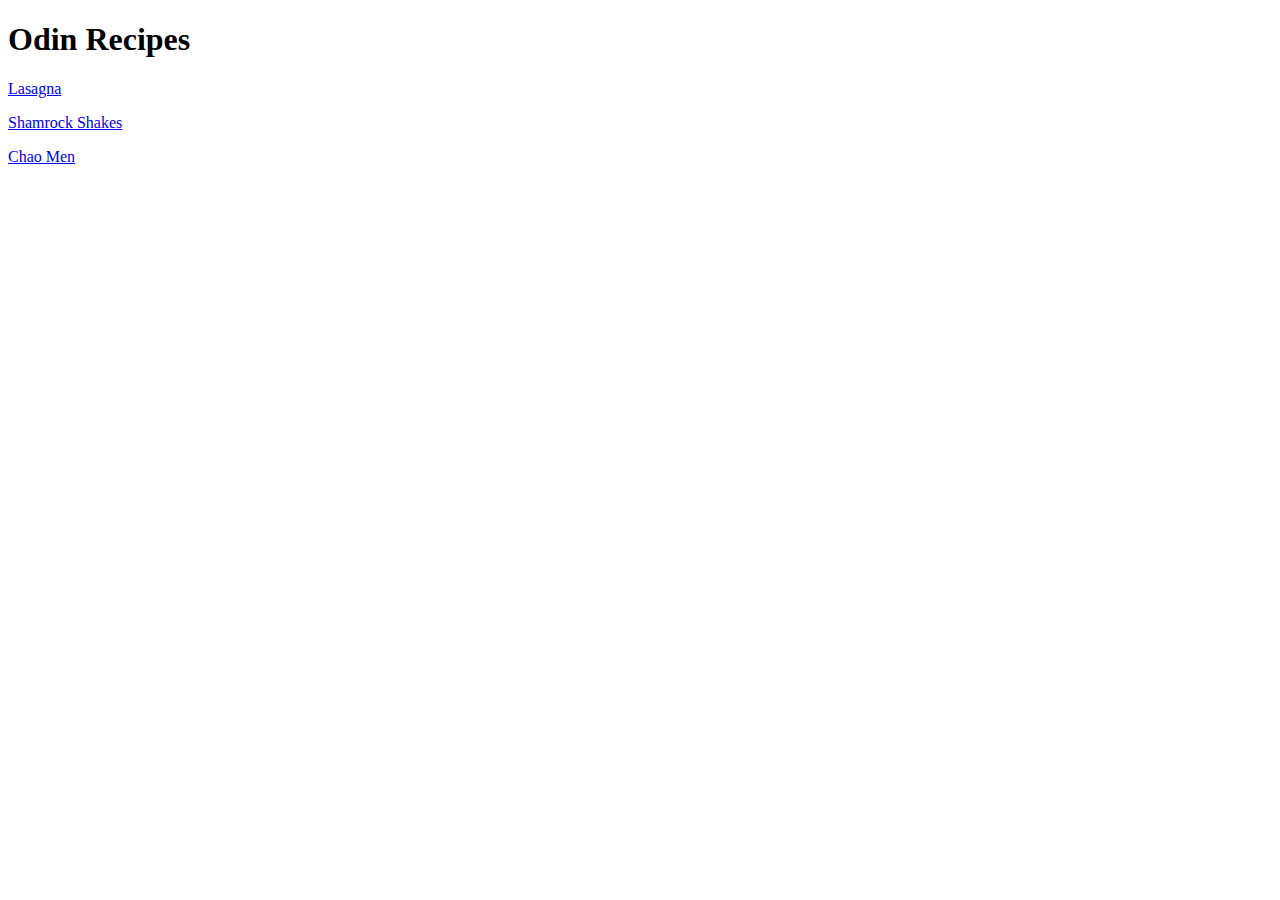
<file: index.html>
<!DOCTYPE html>
<html lang="en">
<head>
    <meta charset="UTF-8">
    <meta name="viewport" content="width=device-width, initial-scale=1.0">
    <title>Document</title>
</head>
<body>
    <h1>Odin Recipes</h1>
    <p><a href="recipes/lasagna.html">Lasagna</a></p>
    <p><a href="recipes/shamrock-shakes.html">Shamrock Shakes</a></p>
    <p><a href="recipes/chao-men.html">Chao Men</a></p>
</body>
</html>
</file>
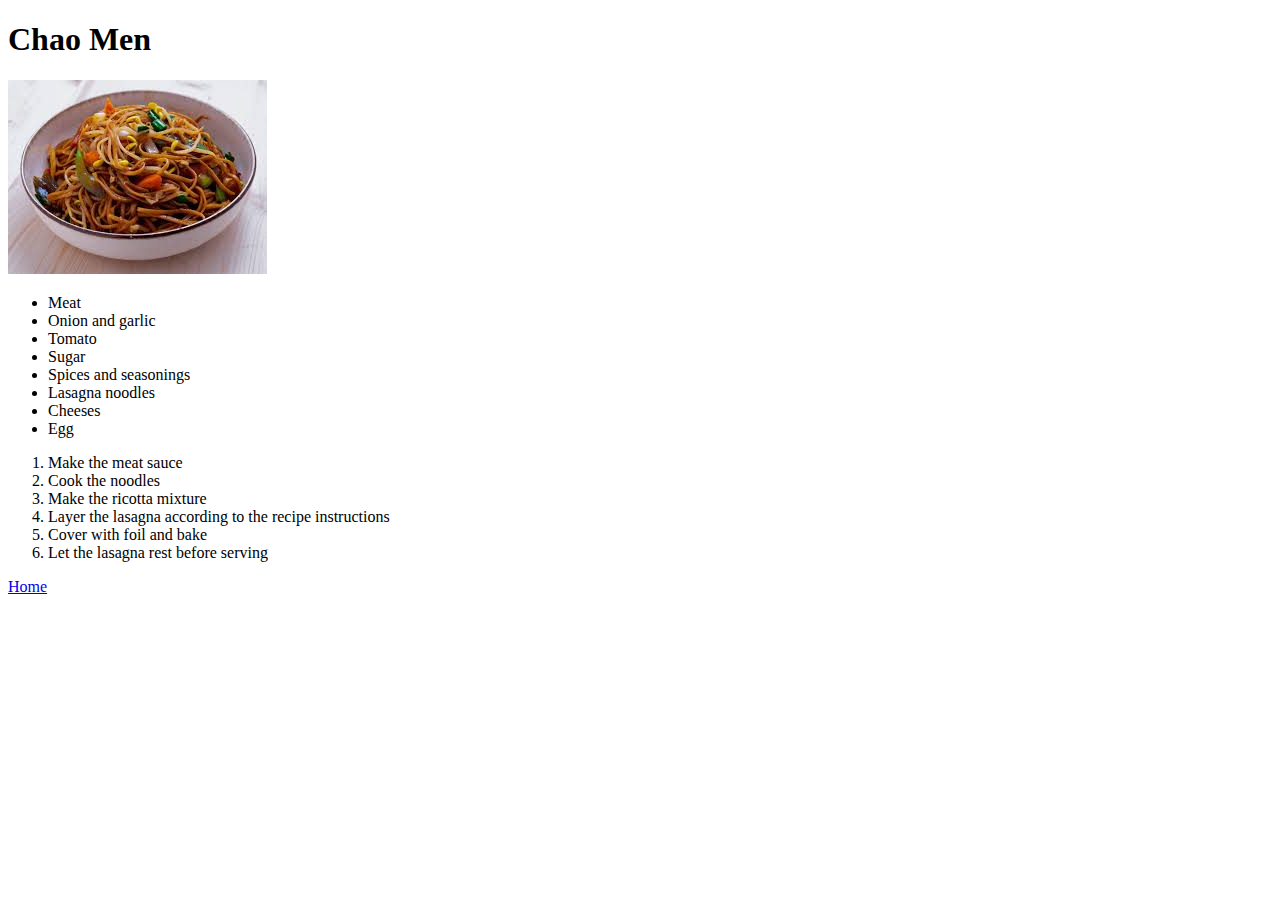
<file: recipes/chao-men.html>
<!DOCTYPE html>
<html lang="en">
<head>
    <meta charset="UTF-8">
    <meta name="viewport" content="width=device-width, initial-scale=1.0">
    <title>Document</title>
</head>
<body>
    <h1>Chao Men</h1>
    <img src="../img/chao-men.jpeg" alt="Image of Lasagna">
    <p>
        
    </p>
    <ul>
        <li>Meat</li>
        <li>Onion and garlic</li>
        <li>Tomato</li>
        <li>Sugar</li>
        <li>Spices and seasonings</li>
        <li>Lasagna noodles</li>
        <li>Cheeses</li>
        <li>Egg</li>
    </ul>
    <ol>
        <li>Make the meat sauce</li>
        <li>Cook the noodles</li>
        <li>Make the ricotta mixture</li>
        <li>Layer the lasagna according to the recipe instructions</li>
        <li>Cover with foil and bake</li>
        <li>Let the lasagna rest before serving</li>
    </ol>
    <a href="../index.html">Home</a>
</body>
</html>
</file>
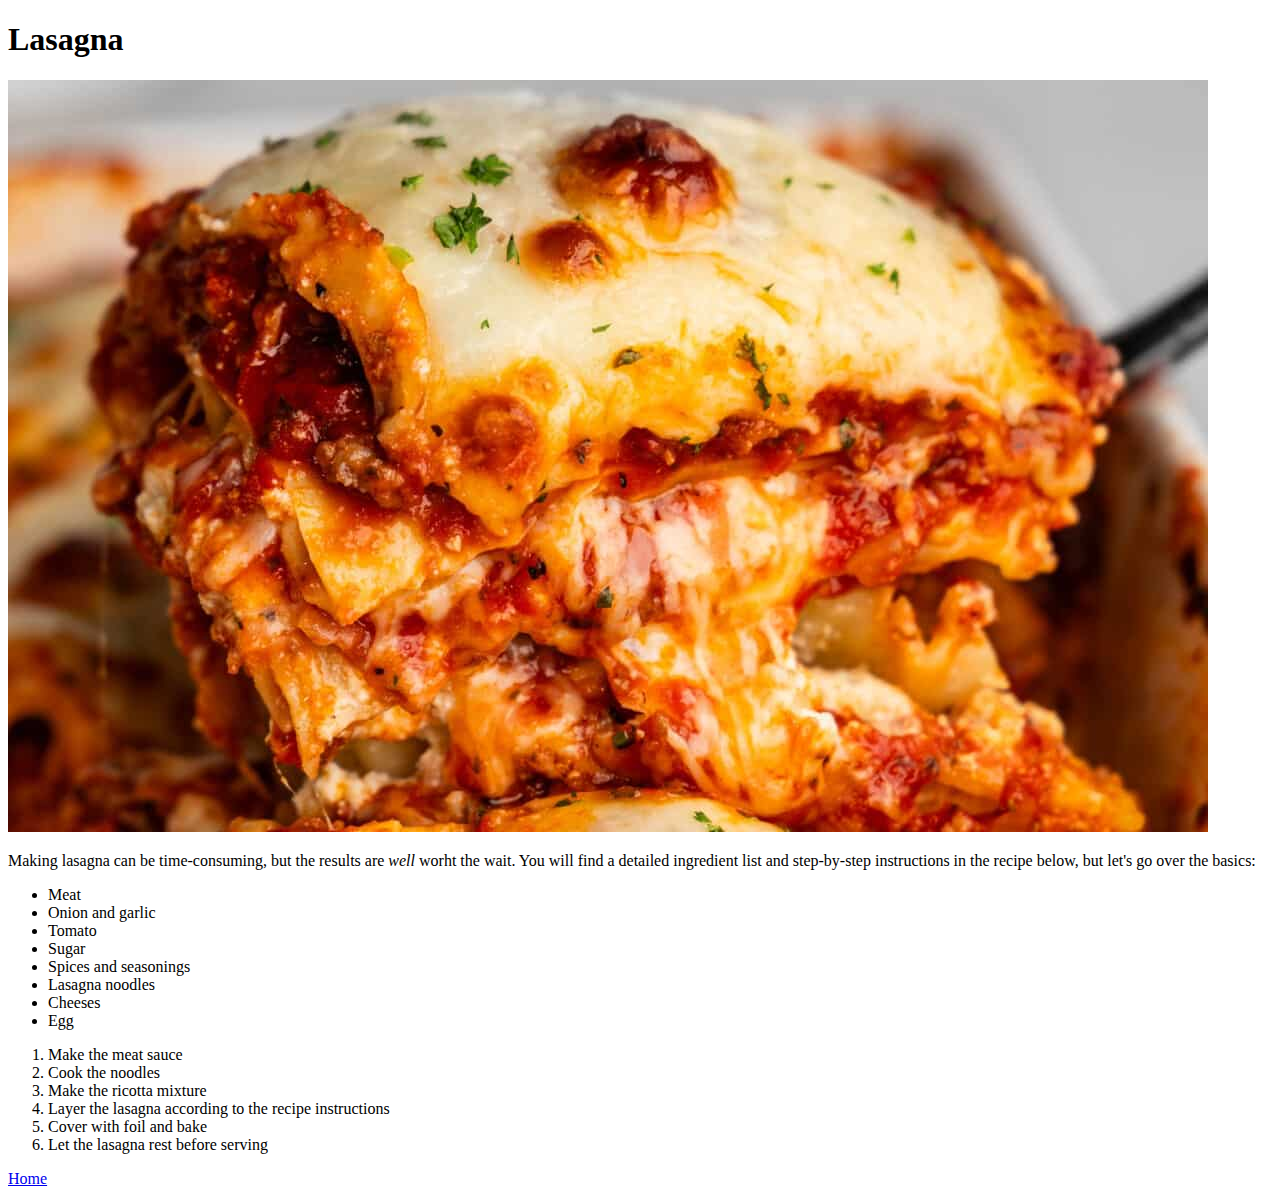
<file: recipes/lasagna.html>
<!DOCTYPE html>
<html lang="en">
<head>
    <meta charset="UTF-8">
    <meta name="viewport" content="width=device-width, initial-scale=1.0">
    <title>Document</title>
</head>
<body>
    <h1>Lasagna</h1>
    <img src="../img/lasagna.jpg" alt="Image of Lasagna">
    <p>
        Making lasagna can be time-consuming, but the results are <i>well</i> worht the wait. 
        You will find a detailed ingredient list and step-by-step instructions in the recipe below, but let's go over the basics:
    </p>
    <ul>
        <li>Meat</li>
        <li>Onion and garlic</li>
        <li>Tomato</li>
        <li>Sugar</li>
        <li>Spices and seasonings</li>
        <li>Lasagna noodles</li>
        <li>Cheeses</li>
        <li>Egg</li>
    </ul>
    <ol>
        <li>Make the meat sauce</li>
        <li>Cook the noodles</li>
        <li>Make the ricotta mixture</li>
        <li>Layer the lasagna according to the recipe instructions</li>
        <li>Cover with foil and bake</li>
        <li>Let the lasagna rest before serving</li>
    </ol>
    <a href="../index.html">Home</a>
</body>
</html>
</file>
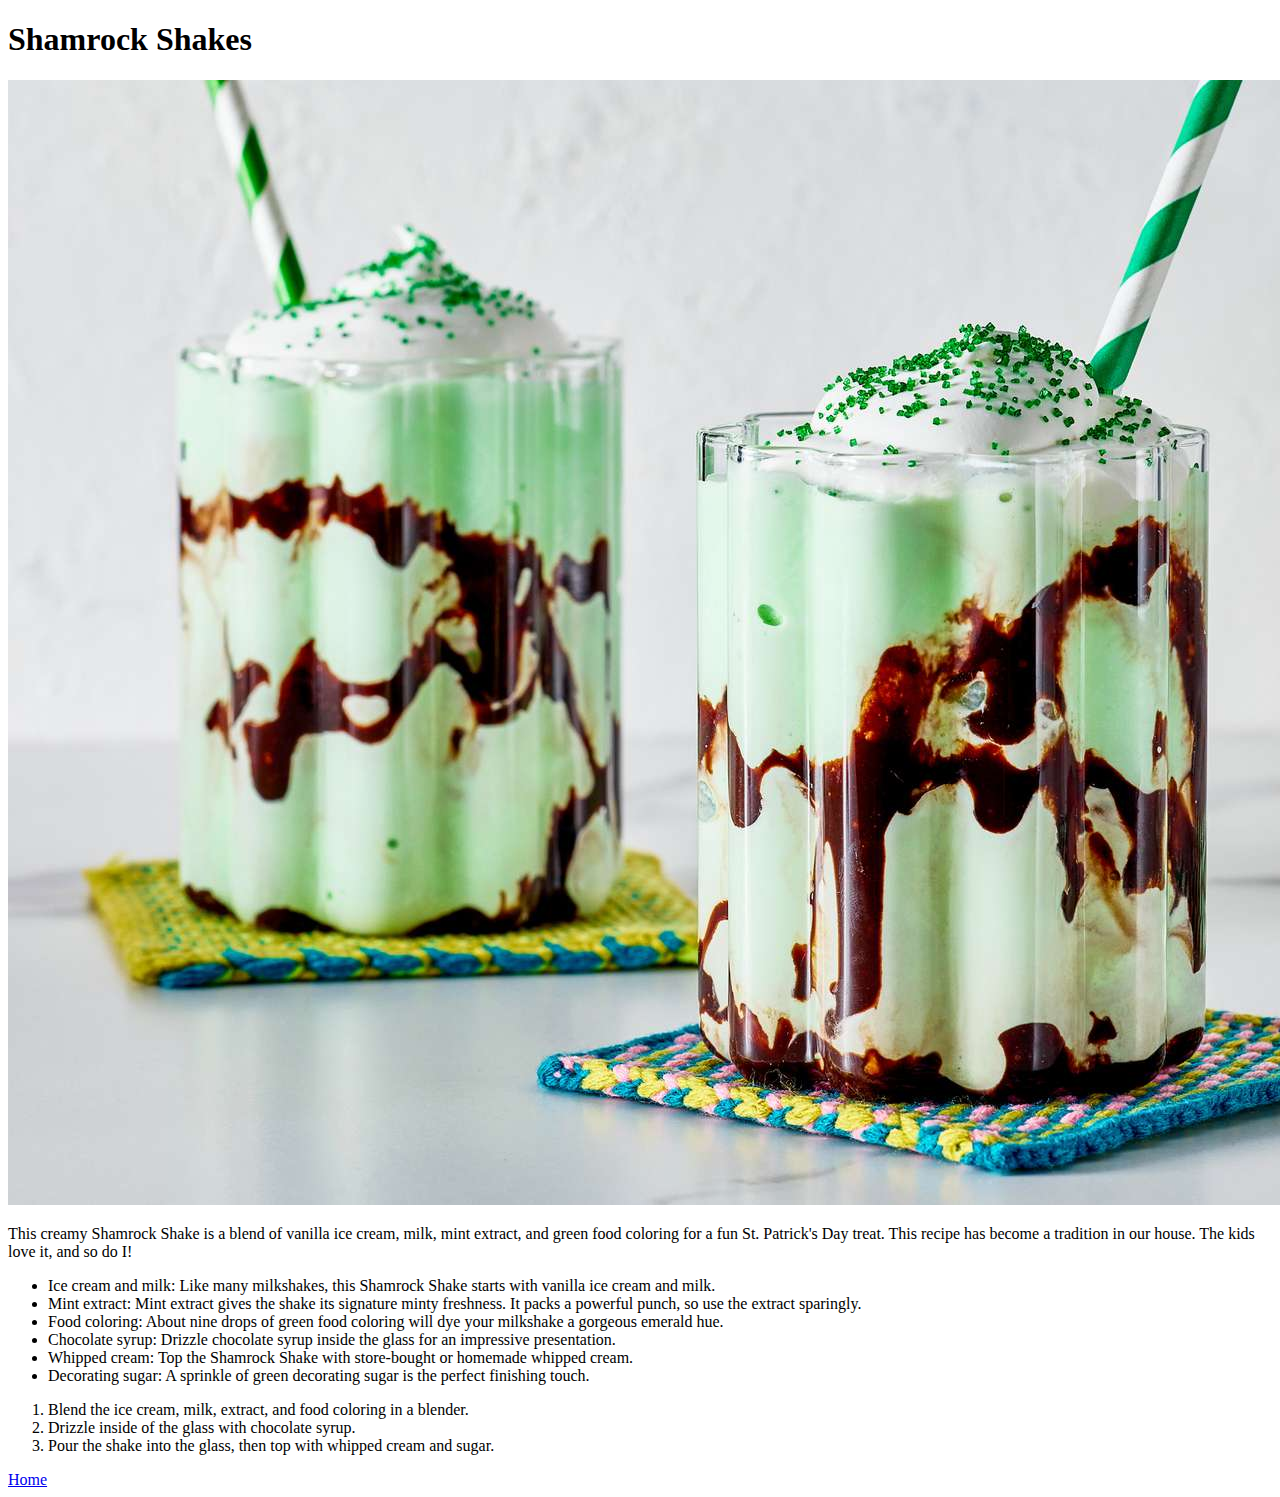
<file: recipes/shamrock-shakes.html>
<!DOCTYPE html>
<html lang="en">
<head>
    <meta charset="UTF-8">
    <meta name="viewport" content="width=device-width, initial-scale=1.0">
    <title>Document</title>
</head>
<body>
    <h1>Shamrock Shakes</h1>
    <img src="../img/shamrock-shakes.jpg" alt="Image of two Shamerock Shakes">
    <p>
        This creamy Shamrock Shake is a blend of vanilla ice cream, milk, mint extract, and green food coloring for a fun St. 
        Patrick's Day treat. 
        This recipe has become a tradition in our house. The kids love it, and so do I!
    </p>
    <ul>
        <li>Ice cream and milk: Like many milkshakes, this Shamrock Shake starts with vanilla ice cream and milk.</li>
        <li>Mint extract: Mint extract gives the shake its signature minty freshness. It packs a powerful punch, so use the extract sparingly.</li>
        <li>Food coloring: About nine drops of green food coloring will dye your milkshake a gorgeous emerald hue.</li>
        <li>Chocolate syrup: Drizzle chocolate syrup inside the glass for an impressive presentation.</li>
        <li>Whipped cream: Top the Shamrock Shake with store-bought or homemade whipped cream.</li>
        <li>Decorating sugar: A sprinkle of green decorating sugar is the perfect finishing touch.</li>
    </ul>
    <ol>
        <li>Blend the ice cream, milk, extract, and food coloring in a blender.</li>
        <li>Drizzle inside of the glass with chocolate syrup.</li>
        <li>Pour the shake into the glass, then top with whipped cream and sugar.</li>
    </ol>
    <a href="../index.html">Home</a>
</body>
</html>
</file>
